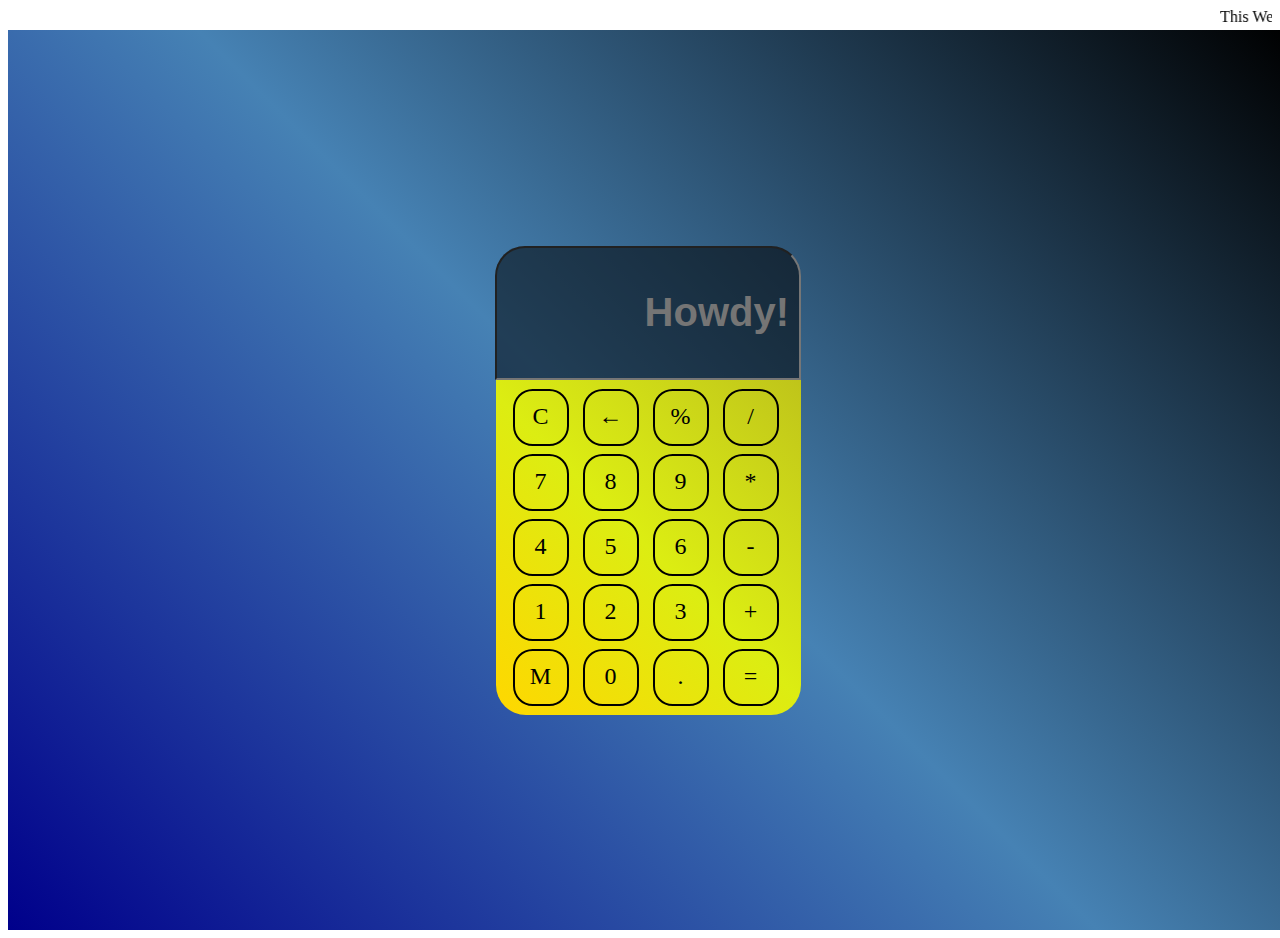
<file: Calculator/index.html>
<!DOCTYPE html>
<html lang="en">
<head>
    <meta charset="UTF-8">
    <meta name="viewport" content="width=device-width, initial-scale=1.0">
    <link href="index.css" rel="stylesheet">
    <link href="./download.png" rel="icon">
    <title>Calci - Your Personal Calculator</title>

</head>
<body>
    <marquee>This Website is under development now.</marquee>
    <div class="calculator">
        <input type="text" placeholder="Howdy!">
        <div class="calculator_buttons">
            <div class="rows" id="row1">
                <div class="C">C</div>
                <div class="back">&leftarrow;</div>
                <div class="modulo">%</div>
                <div class="divide">/</div>
                
            </div>
            <div class="rows" id="row2">
                <div class="7">7</div>
                <div class="8">8</div>
                <div class="9">9</div>
                <div class="multiplication">*</div>
                
            </div>
            <div class="rows" id="row3">
                <div class="4">4</div>
                <div class="5">5</div>
                <div class="6">6</div>
                <div class="subtract">-</div>
                
            </div>
            <div class="rows" id="row4">
                <div class="1">1</div>
                <div class="2">2</div>
                <div class="3">3</div>
                <div class="add">+</div>
                
            </div>
            <div class="rows" id="row5">
                <div class="more">M</div>
                <div class="0">0</div>
                <div class="dot">.</div>
                <div class="equalto">=</div>
                
            </div>
        </div>
    </div>



    <script src="index.js"> </script>
</body>
</html>
</file>
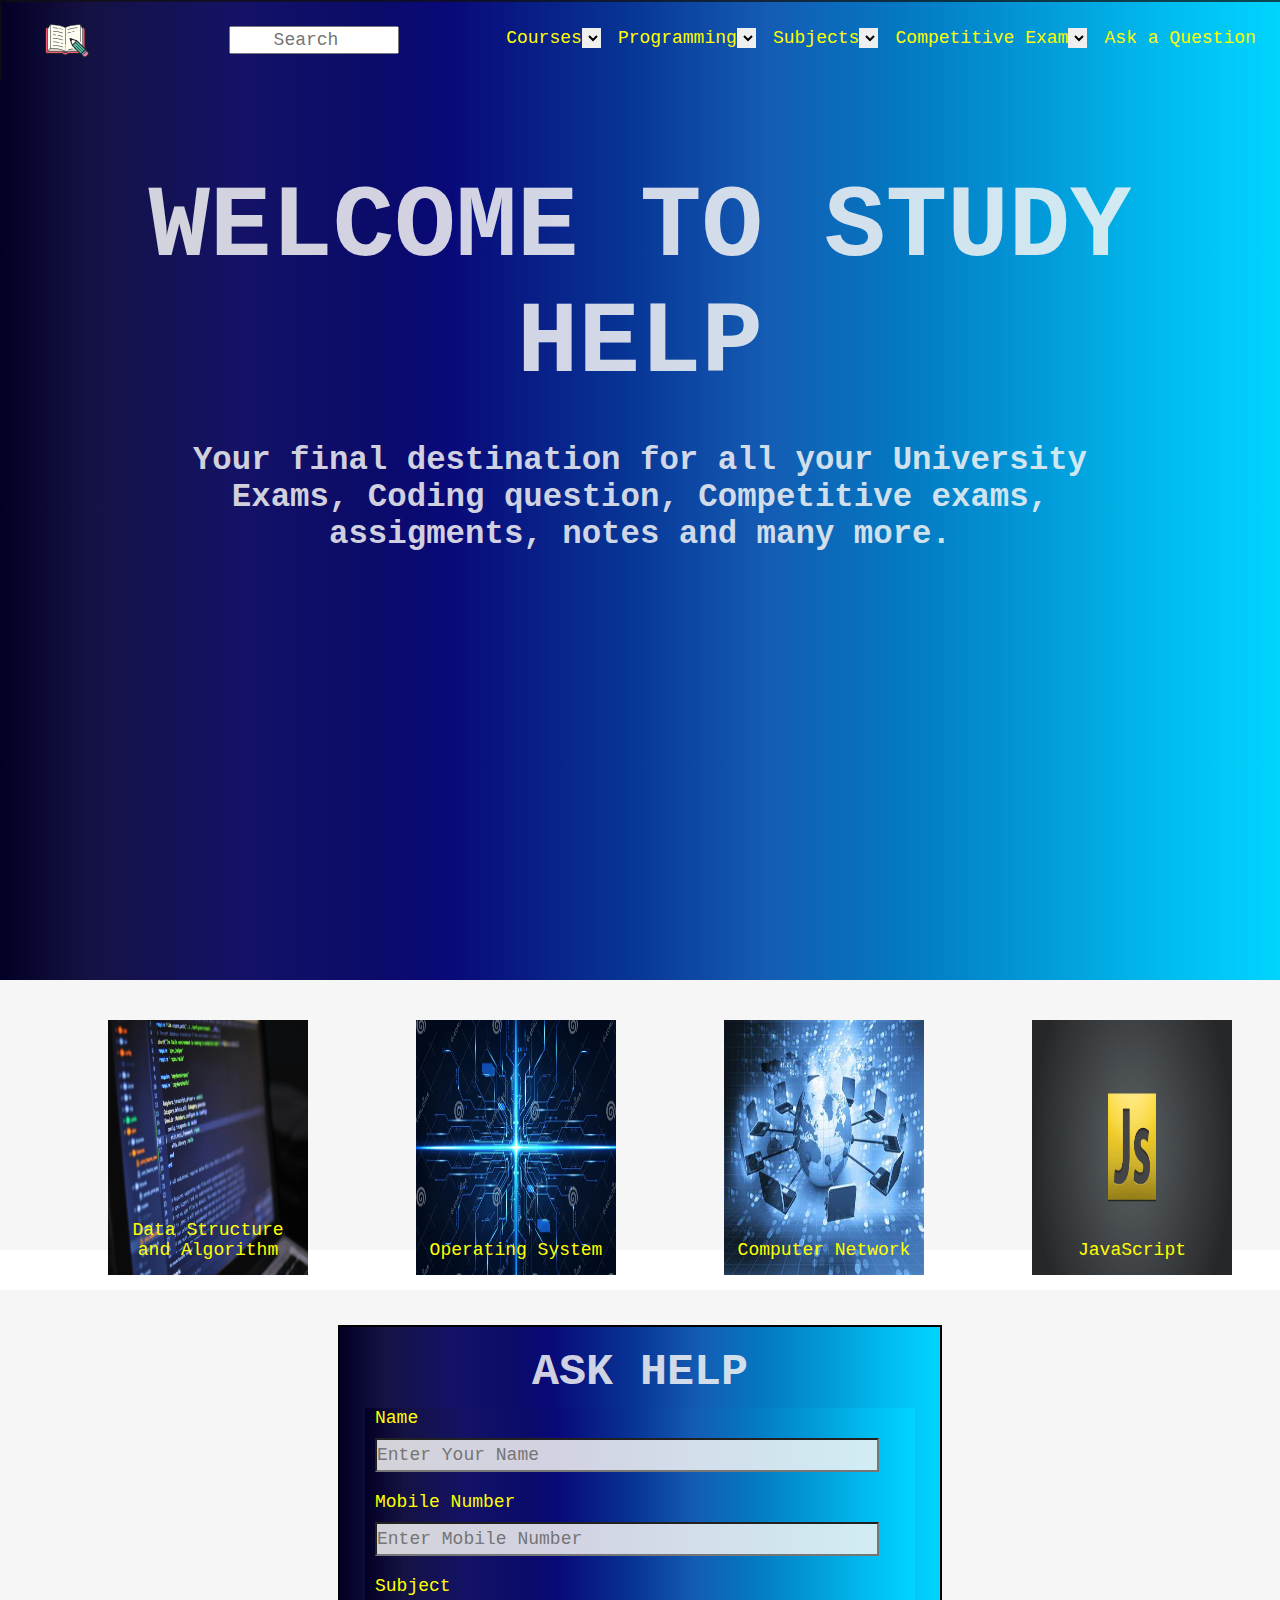
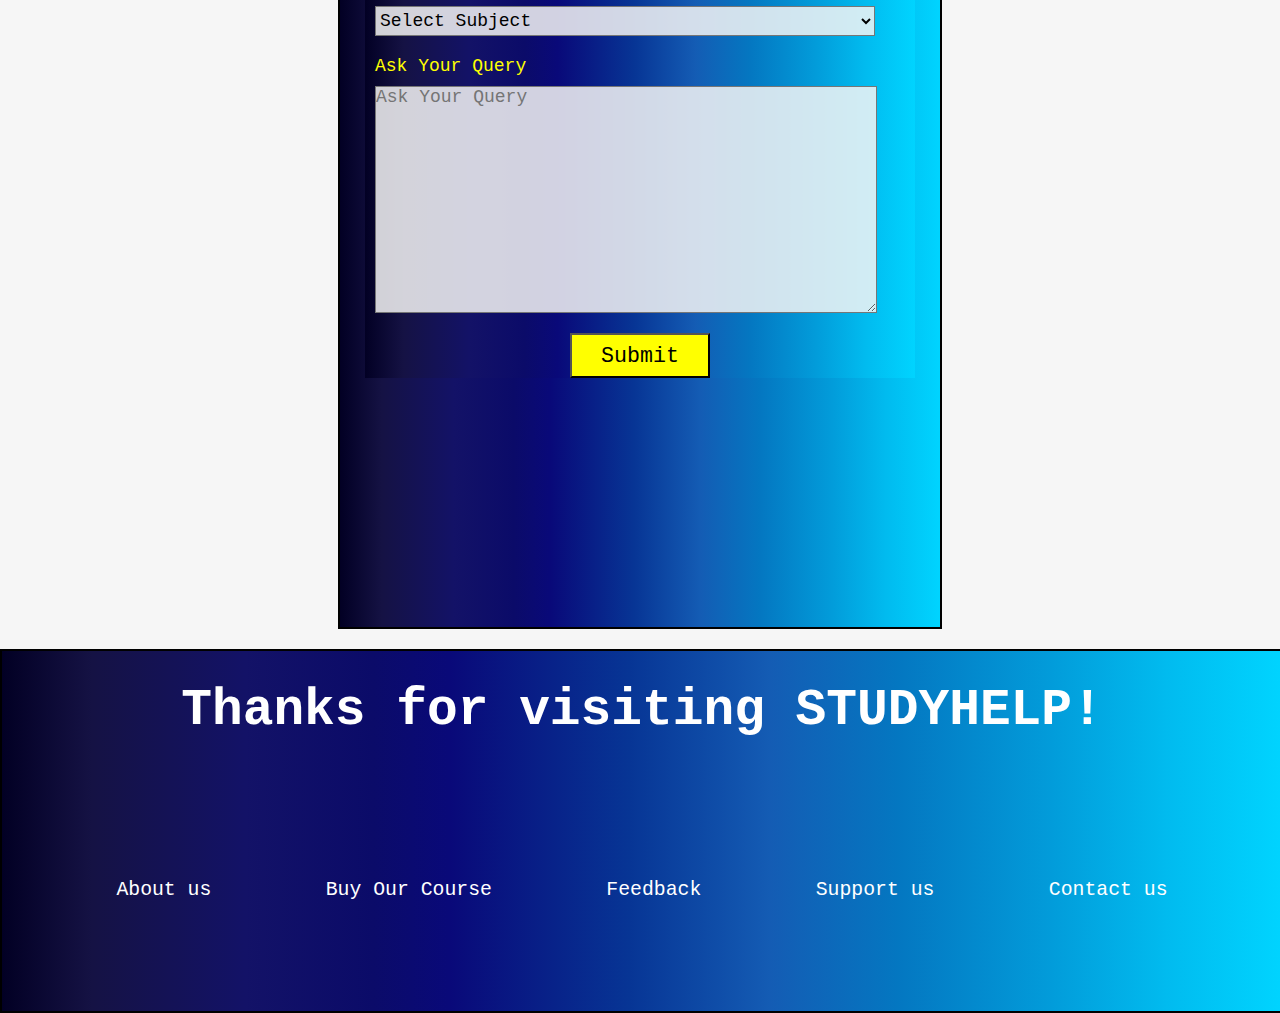
<file: landing_page/index.html>
<!DOCTYPE html>
<html lang="en">

<head>
    <meta charset="UTF-8">
    <meta name="viewport" content="width=device-width, initial-scale=1.0">
    <title>Study help</title>
    <link  rel="stylesheet" href="index.css">
    <link rel="Icon" href="icons8-book-and-pencil-50.png">
</head>

<body>
    <header>
        <div class="navbar">
            <div class="navbar_left">
                <img src="icons8-book-and-pencil-50.png" alt="open book Icon">
                <input type="search" placeholder="Search" class="navbar_search">
            </div>
            <div class="navbar_right">
                <div class="navbar_menu_div">
                <label for="course" id="course_label">Courses</label>
                <select class="navbar_menu" id="Course" name="course">
                    <!-- <option align="center" value="courses">Courses</option> -->
                    <option value="Fullstack: A to Z">Fullstack: A to Z</option>
                    <option value="DSA - Zero to Hero">DSA - Zero to Hero</option>
                    <option value="English - indian to britain">English - indian to britain</option>
                    <option value="Cloud Computing">Cloud Computing</option>
                    <option value="Data Anylyst with Python">Data Anylyst with Python</option>
                </select></div>
                <div class="navbar_menu_div">
                <label for="Programming" id="Programming_label">Programming</label>
                <select class="navbar_menu" id="Programming" name="Programming">
                    <!-- <option align="center" Problem Solving value="Programming">Programming</option> -->
                    <option value="DSA">DSA</option>
                    <option value="Problem Solving">Problem Solving</option>
                    <option value="Competitive Programming">Competitive Programming</option>
                    <option value="Frontend Development">Frontend Development</option>
                    <option value="Backend Development">Backend Development</option>
                </select></div>
                <div class="navbar_menu_div">
                <label for="subjects" id="subjects_label">Subjects</label>
                <select  class="navbar_menu" id="Subjects" name="Subjects">
                    <!-- <option align="center" value="Subjects">Subjects</option> -->
                    <option value="Operating System">Operating System</option>
                    <option value="Computer Networks">Computer Networks</option>
                    <option value="Computer Architecture">Computer Architecture</option>
                    <option value="Data Structures">Data Structures</option>
                    <option value="Data Analysis and algorithm">Data Analysis and algorithm</option>
                </select></div>
                <div class="navbar_menu_div">
                <label for="competitive_exam" id="competitive_exam_label">Competitive Exam</label>
                <select class="navbar_menu" id="Competitive_exams" name="Competitive Exams">
                    <!-- <option align="center" value="Competitive Exams">Competitive Exams</option> -->
                    <option value="JEE">JEE</option>
                    <option value="NDA">NDA</option>
                    <option value="NEET">NEET</option>
                    <option value="SSC">SSC</option>
                    <option value="GATE">GATE</option>
                </select></div>
                <div class="navbar_menu_div"> 
                <a class="navbar_menu" id="question" href="#question_form" target="">Ask a Question</a>
            </div>
            </div>
        </div>
    </header>
    <div class="front_page">

        <div class="front_page_desc">
            <h2>WELCOME TO STUDY HELP</h2>
            <p> Your final destination for all your University Exams, Coding question, Competitive exams, assigments,
                notes and many more.</p>
        </div>
    </div>
    <div class="subjects_page">
        <div class="subjects" id="subject_cards">
            <div class="subject_div">
            <div  class="subject_front"  id="sub1_front">Data Structure and Algorithm</div>
            <div id="sub1_back" class="subject_back">
                <a href="" target="" id="">Handwritten Notes</a>
                <a href="" target="" id="">Digital Notes</a>
                <a href="" target="" id="">Important Questions</a>
                <a href="" target="" id="Lectures">Lectures</a>
                <a href="" target="" id="">Youtube</a>
                <a href="" target="" id="">Course by StudyHelp</a>
            </div></div>
            <div class="subject_div">
            <div  class="subject_front"  id="sub2_front">Operating System</div>
            <div id="sub2_back" class="subject_back">
                <a href="" target="" id="">Handwritten Notes</a>
                <a href="#" target="" id="">Digital Notes</a>
                <a href="" target="" id="">Important Questions</a>
                <a href="" target="" id="Lectures">Lectures</a>
                <a href="" target="" id="">Youtube</a>
                <a href="" target="" id="">Course by StudyHelp</a>
            </div></div>
            <div class="subject_div">
            <div  class="subject_front" id="sub3_front">Computer Network</div>
            <div id="sub3_back" class="subject_back">
                <a href="" target="" id="">Handwritten Notes</a>
                <a href="" target="" id="">Digital Notes</a>
                <a href="" target="" id="">Important Questions</a>
                <a href="" target="" id="Lectures">Lectures</a>
                <a href="" target="" id="">Youtube</a>
                <a href="" target="" id="">Course by StudyHelp</a>
            </div></div>
            <div class="subject_div">
            <div class="subject_front"  id="sub4_front">JavaScript</div>
            <div id="sub4_back" class="subject_back">
                <a href="" target="" id="">Handwritten Notes</a>
                <a href="" target="" id="">Digital Notes</a>
                <a href="" target="" id="">Important Questions</a>
                <a href="" target="" id="Lectures">Lectures</a>
                <a href="" target="" id="">Youtube</a>
                <a href="" target="" id="">Course by StudyHelp</a>
            </div></div>
        </div>
    </div>
    <div class="askhelp_page" id="question_form">
    <div class="askhelp">
        <h2>ASK HELP</h2>
        <form class="askhelp_form">
            <label for="name" id="askhelp_name">Name</label>
            <input type="text" placeholder="Enter Your Name" name="name" class="askhelp_form_inputs" id="name">
            <label for="name" id="askhelp_number">Mobile Number</label>
            <input type="number" placeholder="Enter Mobile Number" name="number" class="askhelp_form_inputs"
                id="number">
            <label for="askhelp_Subjects" id="subject">Subject </label>
            <select class="askhelp_form_inputs" id="askhelp_Subjects" name="askhelp_Subjects">
                <option value="Subjects">Select Subject</option>
                <option value="Operating System">Operating System</option>
                <option value="Computer Networks">Computer Networks</option>
                <option value="Computer Architecture">Computer Architecture</option>
                <option value="Data Structures">Data Structures</option>
                <option value="Data Analysis and algorithm">Data Analysis and algorithm</option>
            </select>
            <label for="query" id="askhelp_query">Ask Your Query</label>
            <textarea placeholder="Ask Your Query" name="query" id="query" class="askhelp_form_inputs"></textarea>
            <button class="submit_buttons" type="submit" id="askhelp_submit">Submit</button>
        </form>
    </div>
</div>
    <div class="last_page">
        <h2>Thanks for visiting STUDYHELP!</h2>
        <div class="last_page_main">
            
            <a>About us</a>
            <a>Buy Our Course</a>
            <a>Feedback</a>
            <a>Support us</a>
            <a id="linkedin_link" href="www.linkedin.com/in/saurabh-kumar004">Contact us</a>
        </div>
        <div class="contact_us">

        </div>
    </div>
</body>

</html>
</file>
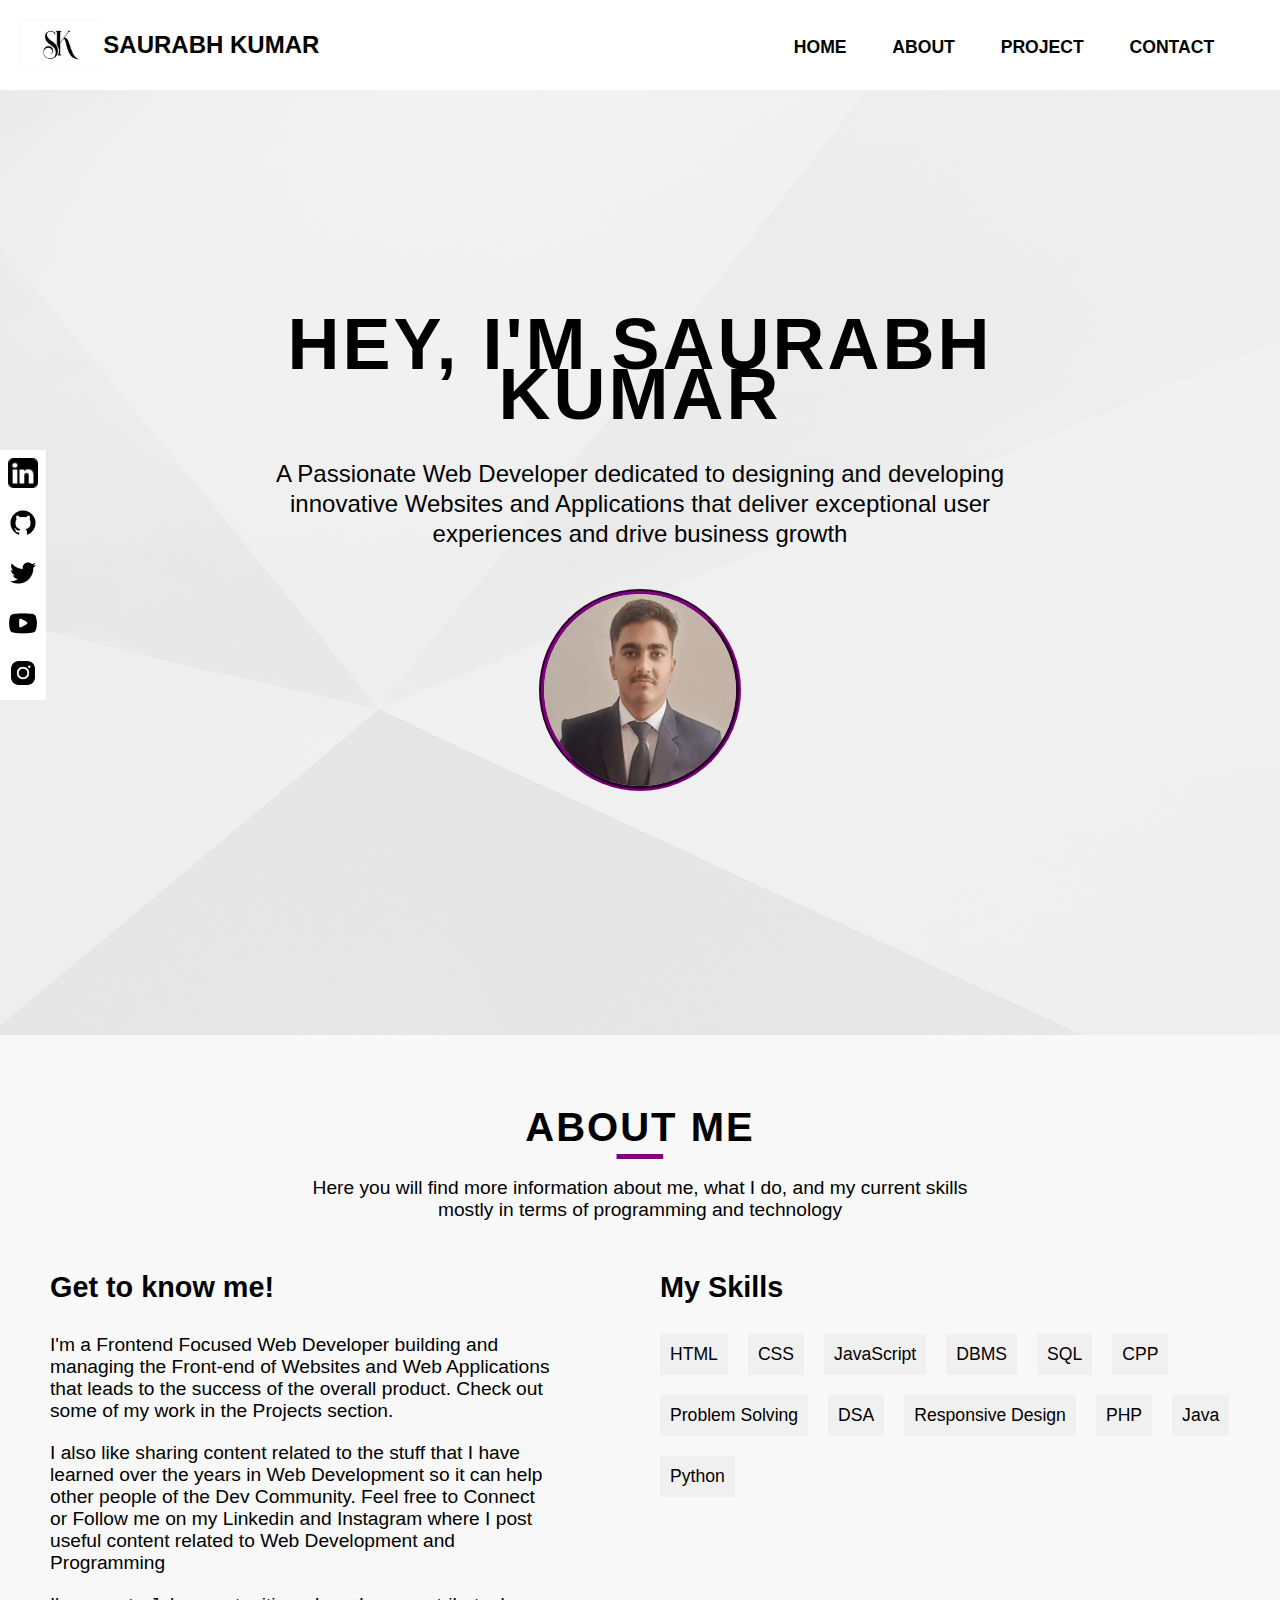
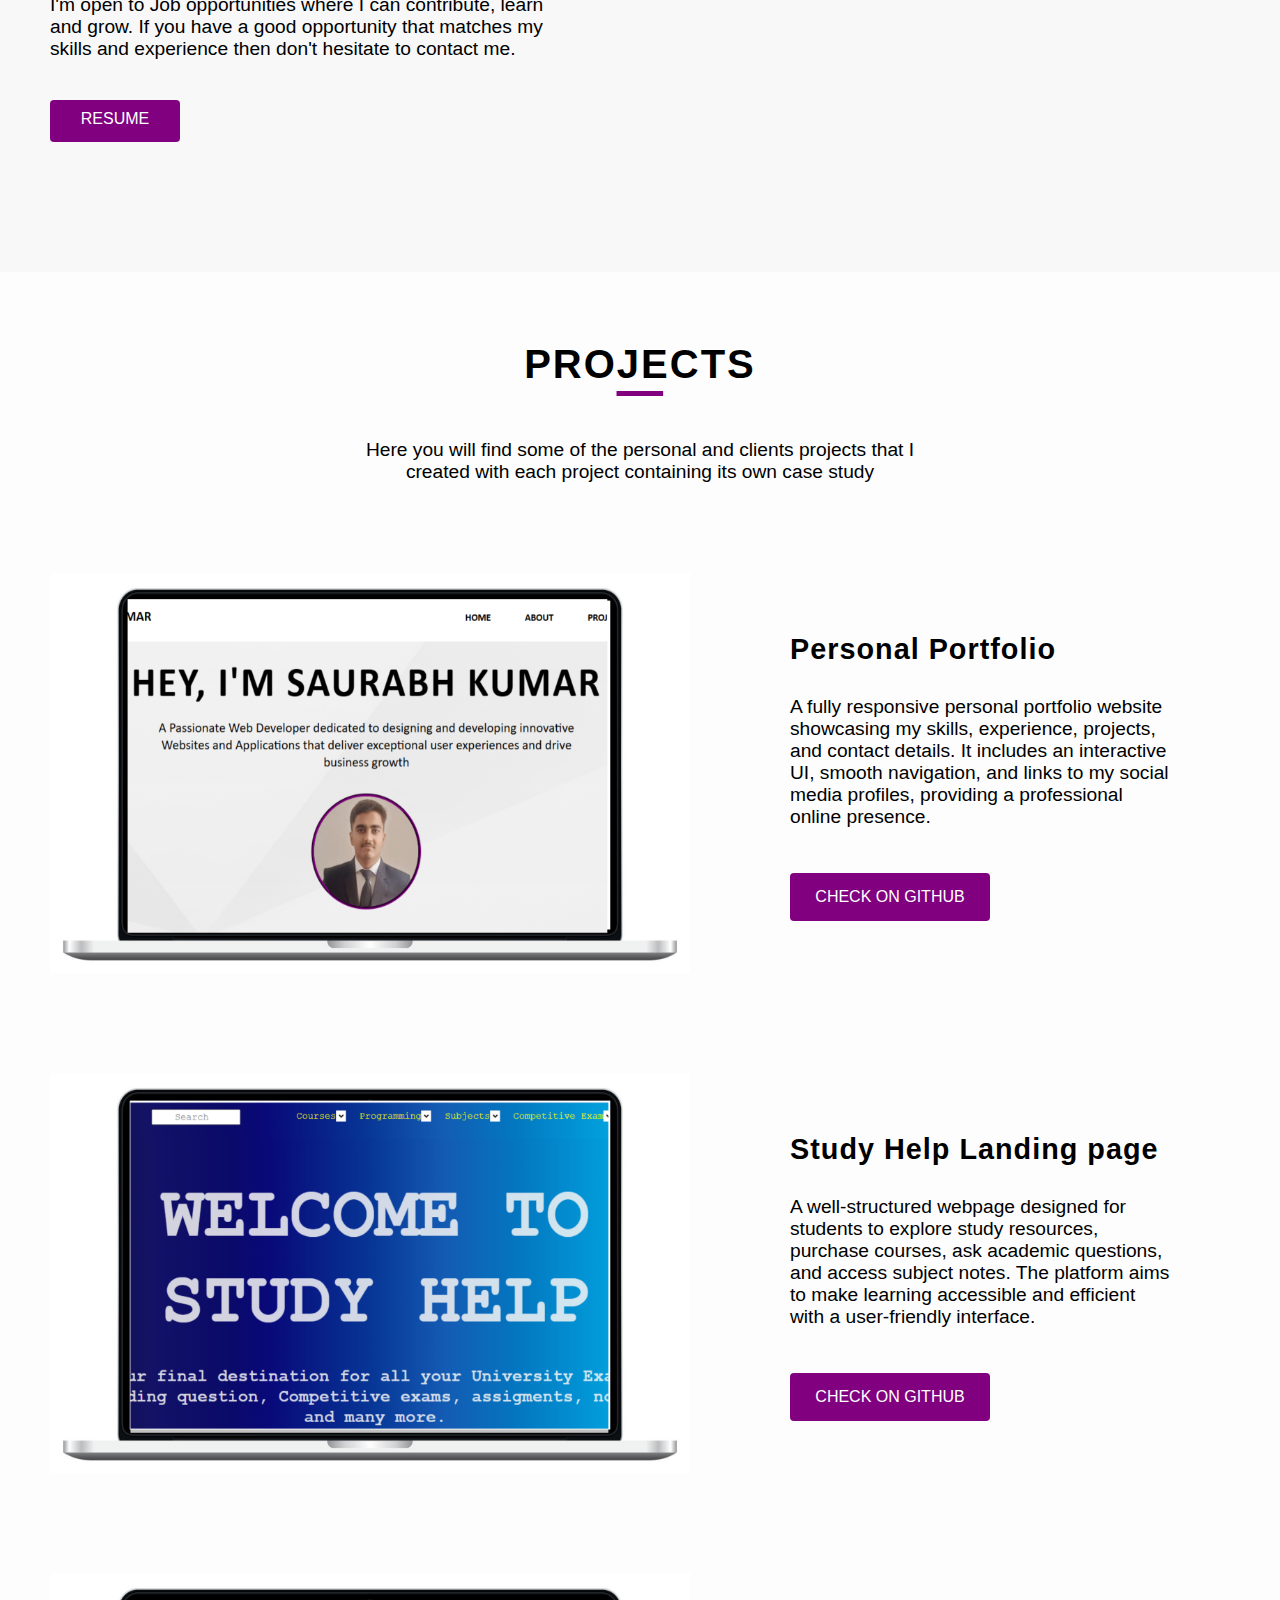
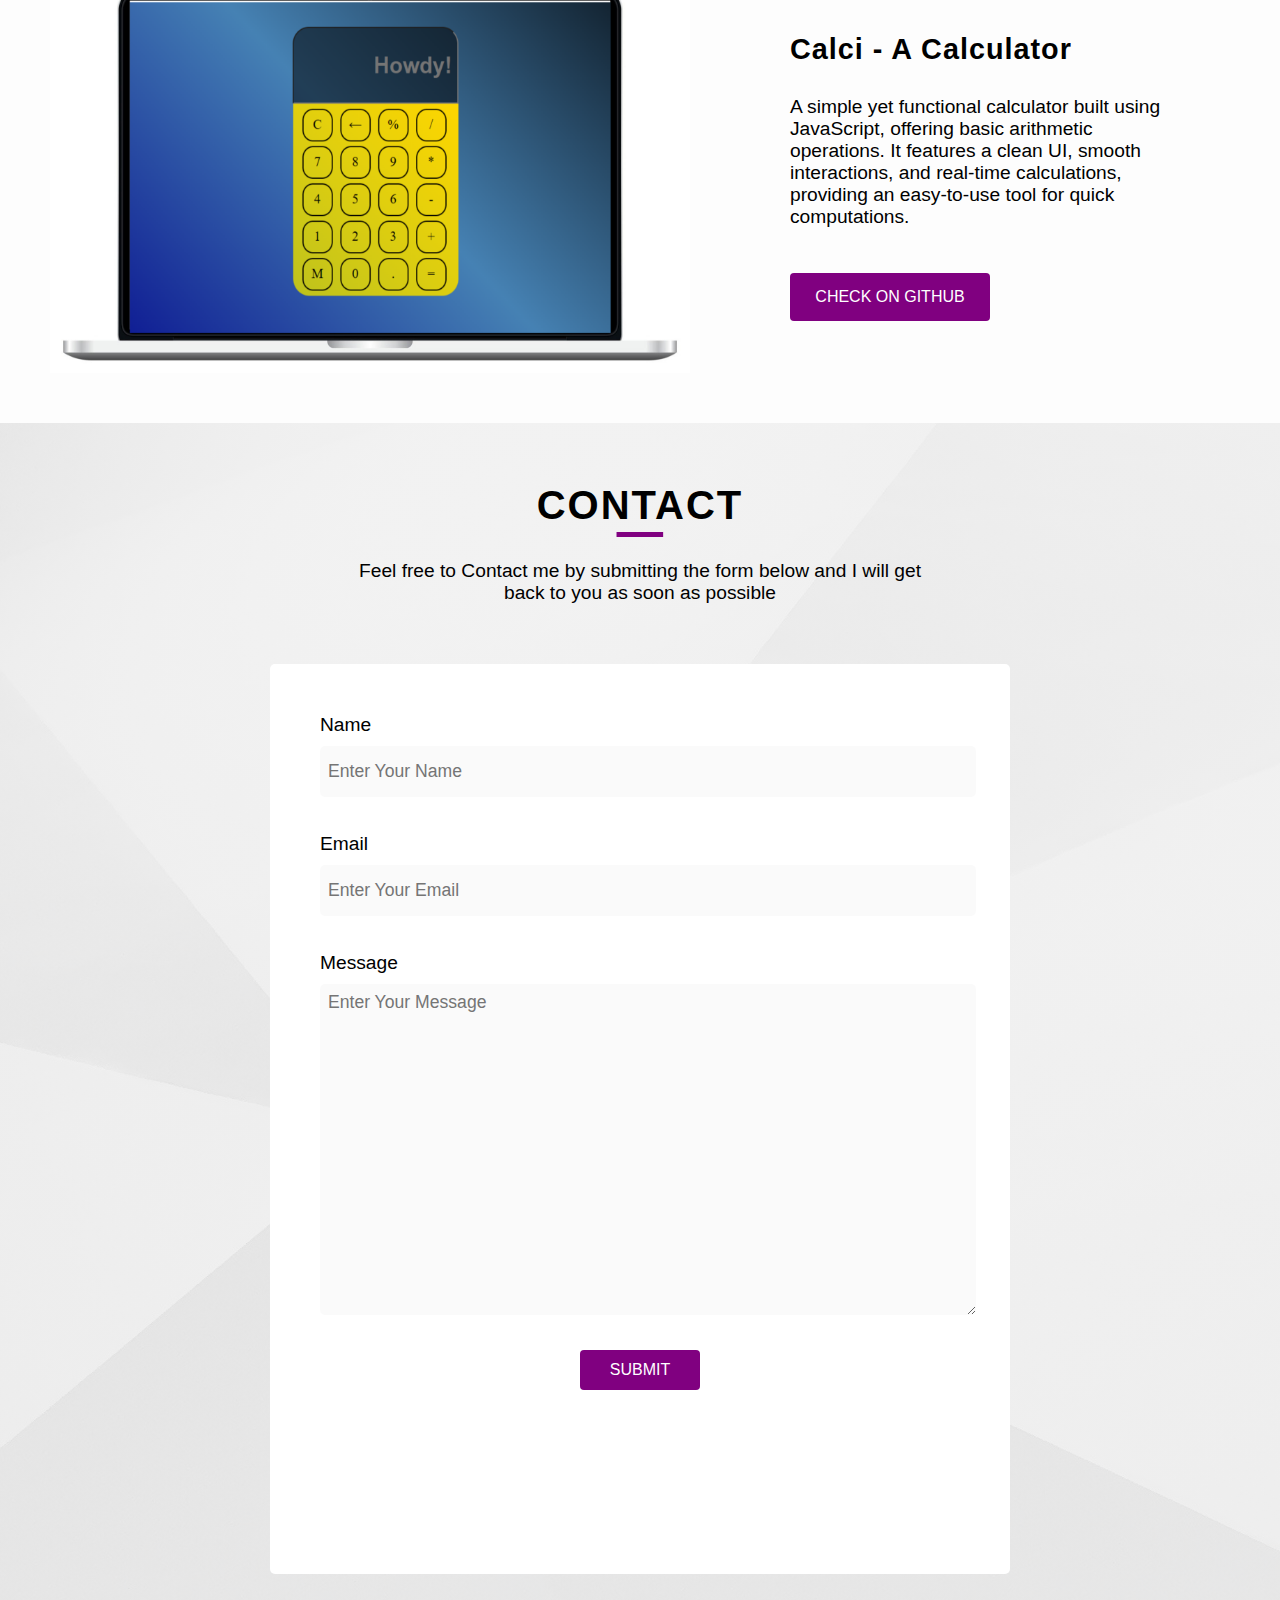
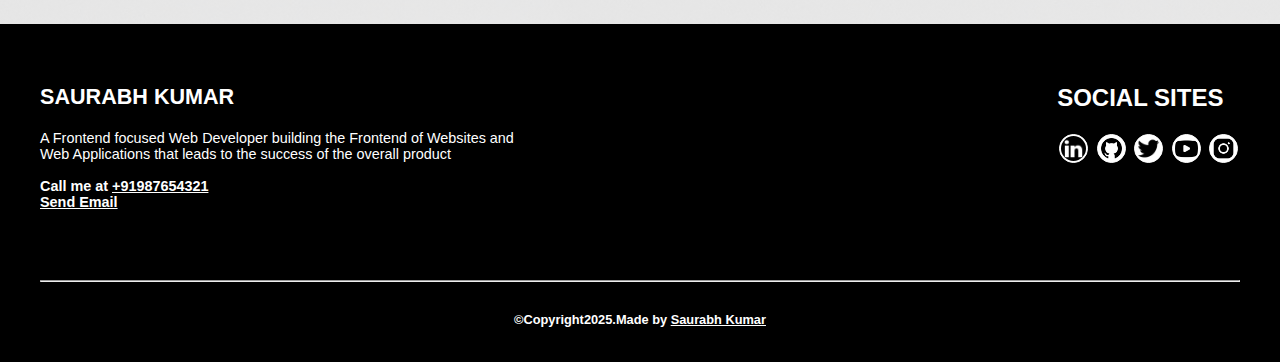
<file: Portfolio/index.html>
<!DOCTYPE html>
<html lang="en">

<head>
    <meta charset="UTF-8">
    <meta name="viewport" content="width=device-width, initial-scale=1.0">
    <title>Saurabh Kumar - Full stack developer </title>
    <link rel="icon" href="photo_6113716935054180346_x.jpg">
    <link rel="stylesheet" href="personal_portfolio.css">
    <link rel="stylesheet" href="https://cdnjs.cloudflare.com/ajax/libs/font-awesome/6.7.2/css/all.min.css"
        integrity="sha512-Evv84Mr4kqVGRNSgIGL/F/aIDqQb7xQ2vcrdIwxfjThSH8CSR7PBEakCr51Ck+w+/U6swU2Im1vVX0SVk9ABhg=="
        crossorigin="anonymous" referrerpolicy="no-referrer" />


</head>

<body>
    <header>
        <div class="nav">
            <div class="leftnav">
                <img class="sk_logo" src="SK_logo1.jpg" alt="SK_Logo">
                <h1 id="name">SAURABH KUMAR</h1>
                <!-- <img class="saurabh_kumar_logo" src="coollogo_com-2056500.png" alt="Saurabh name logo"> -->
            </div>

            <div class="rightnav">
                <ul class="navlist">
                    <li class="Home"><a href="#frontpage">HOME</a></li>
                    <li class="About"><a href="#ABOUT">ABOUT</a></li>
                    <li class="Project"><a href="#PROJECT" >PROJECT</a></li>
                    <li class="Contact"><a href="#Contactform">CONTACT</a></li>
                </ul>
            </div>
        </div>
    </header>
    <section class="frontpage" id="frontpage">
        <div class="brief-intro">
            <h1 align="center">HEY, I'M SAURABH KUMAR</h1>
            <p>A Passionate Web Developer dedicated to designing and developing innovative Websites and Applications
                that deliver exceptional user experiences and drive business growth</p>
            <img src="photo_6113716935054180346_x.jpg" alt="My Photo">
        </div>
        <div class="frontpage_social-media">
            <ul class="social_media_list">
                <li><a href="https://www.linkedin.com/in/saurabh-kumar004/" target="a" class="frontpage_icons" id="linkedin"><img
                    src="icons8-linkedin-26.png" class="linkedin_icon"></a></li>
                <li><a href="https://github.com/SaurabhKumar-04" target="a" class="frontpage_icons" id="github"><img src="icons8-github-48.png"
                            class="github_icon"></a></li>

                <li><a href="" target="" class="frontpage_icons" id="twitter"><img src="icons8-twitter-bird-30.png"
                            class="twitter_icon"></a></li>
                <li><a href="" target="" class="frontpage_icons" id="youtube"><img src="icons8-youtube-48.png"
                            class="youtube_icon"></a></li>
                <li><a href="" target="" class="frontpage_icons" id="instagram"><img src="icons8-instagram-48.png"
                            class="instagram"></a></li>
            </ul>
        </div>
    </section>


    <section class="second_page" id="ABOUT">
        <div class="page-intro">
            <h1>ABOUT ME</h1>
            <div class="line">_</div>
            <div class="intro_line">Here you will find more information about me, what I do, and my current skills
                mostly in terms of programming and technology</div>
        </div>
        <div class="about_me">
            <div class="know_me">
                <h2>Get to know me!</h2>
                <p>I'm a Frontend Focused Web Developer building and managing the Front-end of Websites and Web
                    Applications that leads to the success of the overall product. Check out some of my work in the
                    Projects section.</p>
                <p>I also like sharing content related to the stuff that I have learned over the years in Web
                    Development so it can help other people of the Dev Community. Feel free to Connect or Follow me on
                    my Linkedin and Instagram where I post useful content related to Web Development and Programming</p>
                <p>I'm open to Job opportunities where I can contribute, learn and grow. If you have a good opportunity
                    that matches my skills and experience then don't hesitate to contact me.</p>
                <a href="Offer-Letter Saurabh Kumar.pdf" target="_blank" class="button" id="resume_button">RESUME</a>
            </div>
            <div class="my_skills">
                <h2>My Skills</h2>
                <ul class="skill_list">
                    <li>HTML</li>
                    <li>CSS</li>
                    <li>JavaScript</li>
                    <li>DBMS</li>
                    <li>SQL</li>
                    <li>CPP</li>
                    <li>Problem Solving</li>
                    <li>DSA</li>
                    <li>Responsive Design</li>
                    <li>PHP</li>
                    <li>Java</li>
                    <li>Python</li>

                </ul>
            </div>
        </div>
    </section>


    <!-- Project section -->
    <section class="third_page" id="PROJECT">
        <div class="project_section">
            <div class="project_page_intro">
                <h1>PROJECTS</h1>
                <p class="line">_</p>
                <p class="page-intro">Here you will find some of the personal and clients projects that I created with
                    each project containing its own case study</p>
            </div>



            <!-- ALL Project will  be added here one by one with same class and ids-->

            <div class="project" id="project1">
                <img src="3.png" alt="Project 1 Image">
                <div class="project_details">
                    <h2>Personal Portfolio</h2>
                    <p>A fully responsive personal portfolio website showcasing my skills, experience, projects, and
                        contact details. It includes an interactive UI, smooth navigation, and links to my social media
                        profiles, providing a professional online presence.</p>

                    <a href="https://github.com/SaurabhKumar-04/CodSoft/tree/main/Portfolio" target="a" class="button" id="project_check_on_git">CHECK ON GITHUB</a>
                </div>
            </div>

            <!-- project 2 -->
            <div class="project" id="project2">
                <img src="1.png" alt="Project 2 Image">
                <div class="project_details">
                    <h2>Study Help Landing page</h2>
                    <p>A well-structured webpage designed for students to explore study resources, purchase courses, ask
                        academic questions, and access subject notes. The platform aims to make learning accessible and
                        efficient with a user-friendly interface.</p>

                    <a href="https://github.com/SaurabhKumar-04/CodSoft/tree/main/landing_page" target="a" class="button" id="project_check_on_git">CHECK ON GITHUB</a>
                </div>
            </div>

            <!-- project 3 -->
            <div class="project" id="project3">
                <img src="2.png" alt="Project 3 Image">
                <div class="project_details">
                    <h2>Calci - A Calculator</h2>
                    <p>A simple yet functional calculator built using JavaScript, offering basic arithmetic operations.
                        It features a clean UI, smooth interactions, and real-time calculations, providing an
                        easy-to-use tool for quick computations.</p>
                    <a href="https://github.com/SaurabhKumar-04/CodSoft/tree/main/Calculator" target="a" class="button" id="project_check_on_git">CHECK ON GITHUB</a>
                </div>
            </div>
        </div>
    </section>


    <section class="fourth_page" >
        <div class="contact_section">
            <div class="contact_page_intro">
                <h1>CONTACT</h1>
                <p class="line">_</p>
                <p class="page-intro">Feel free to Contact me by submitting the form below and I will get back to you as
                    soon as possible</p>
            </div>
            <div class="contact_form" id="Contactform">
                <form action="#">
                    <div class="name_input">
                        <label class="input_label" id="form_name">Name</label>
                        <input required type="text" id="form_name" class="input_field" name="Name"
                            placeholder="Enter Your Name">
                    </div>
                    <div class="Email_input">
                        <label class="input_label" id="form_email">Email</label>
                        <input required type="email" id="form_email" class="input_field" name="Email"
                            placeholder="Enter Your Email">
                    </div>
                    <div class="message_input">
                        <label class="input_label" id="form_message">Message</label>

                        <textarea id="form_message" class="input_field" name="Message"
                            placeholder="Enter Your Message"></textarea>
                    </div>
                    <button class=button id=contact_form_submit type="submit">SUBMIT</button>
                </form>
            </div>

        </div>
    </section>

    <footer>
        <div class="footer">
            <div class="footer_main_box">
                <div class="footer_intro" id="My intro">
                    <h2 id="my_name"><b>SAURABH KUMAR</b></h2>
                    <p id="my_brief_description">A Frontend focused Web Developer building the Frontend of Websites and
                        Web Applications that leads to the success of the overall product</p>
                    <br>
                    <b>Call me at <u>+91987654321</u></i><br>
                        <a href="mailto:saurabhkaswa04@gmail.com"><u>Send Email</u></a>

                </div>
                <div class="footer_social id=social_sites">
                    <h2><b>SOCIAL SITES</b></h2>
                    <a href="https://www.linkedin.com/in/saurabh-kumar004/" target="a" id="linkedin_link"
                        class="social_sites_links">
                        <img id="linkedin_icon" class="social_sites_icons" src="icons8-linkedin-26.png" alt="linkedin">
                    </a>
                    <a href="https://github.com/SaurabhKumar-04" target="a" id="github_link" class="social_sites_links">
                        <img id="github_icon" class="social_sites_icons" src="icons8-github-48.png" alt="github">
                    </a>
                    <a href="#" target="" id="twitter_link" class="social_sites_links">
                        <img id="twitter_icon" class="social_sites_icons" src="icons8-twitter-bird-30.png"
                            alt="twitter">
                    </a>
                    <a href="#" target="" id="youtube_link" class="social_sites_links">
                        <img id="youtube_icon" class="social_sites_icons" src="icons8-youtube-48.png" alt="youtube">
                    </a>
                    <a href="#" target="" id="instagram_link" class="social_sites_links">
                        <img id="instagram_icon" class="social_sites_icons" src="icons8-instagram-48.png"
                            alt="instagram">
                    </a>
                </div>
            </div>
            <hr>
            <p class="copyright_line">&copy;Copyright2025.Made by <a href="#frontpage"><b><u>Saurabh Kumar</u></b></a>
            </p>
        </div>
    </footer>
</body>

</html>
</file>
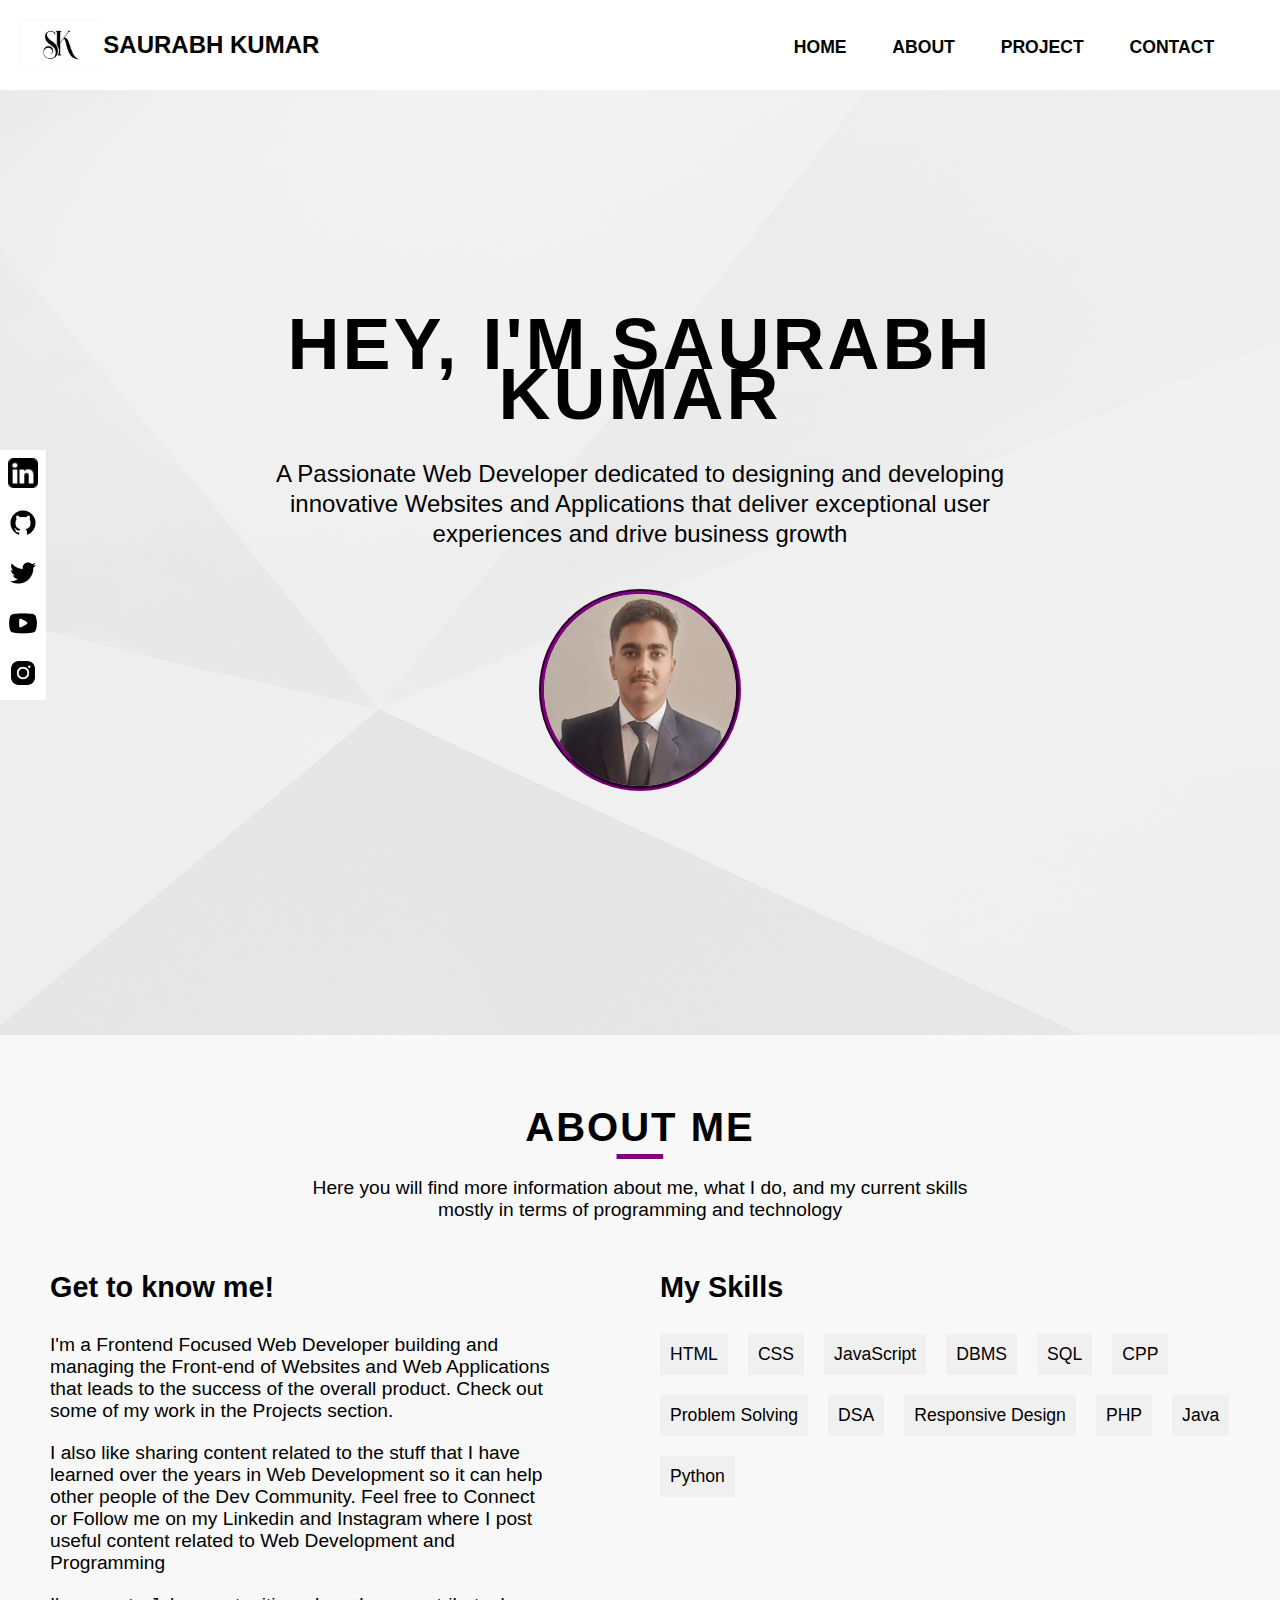
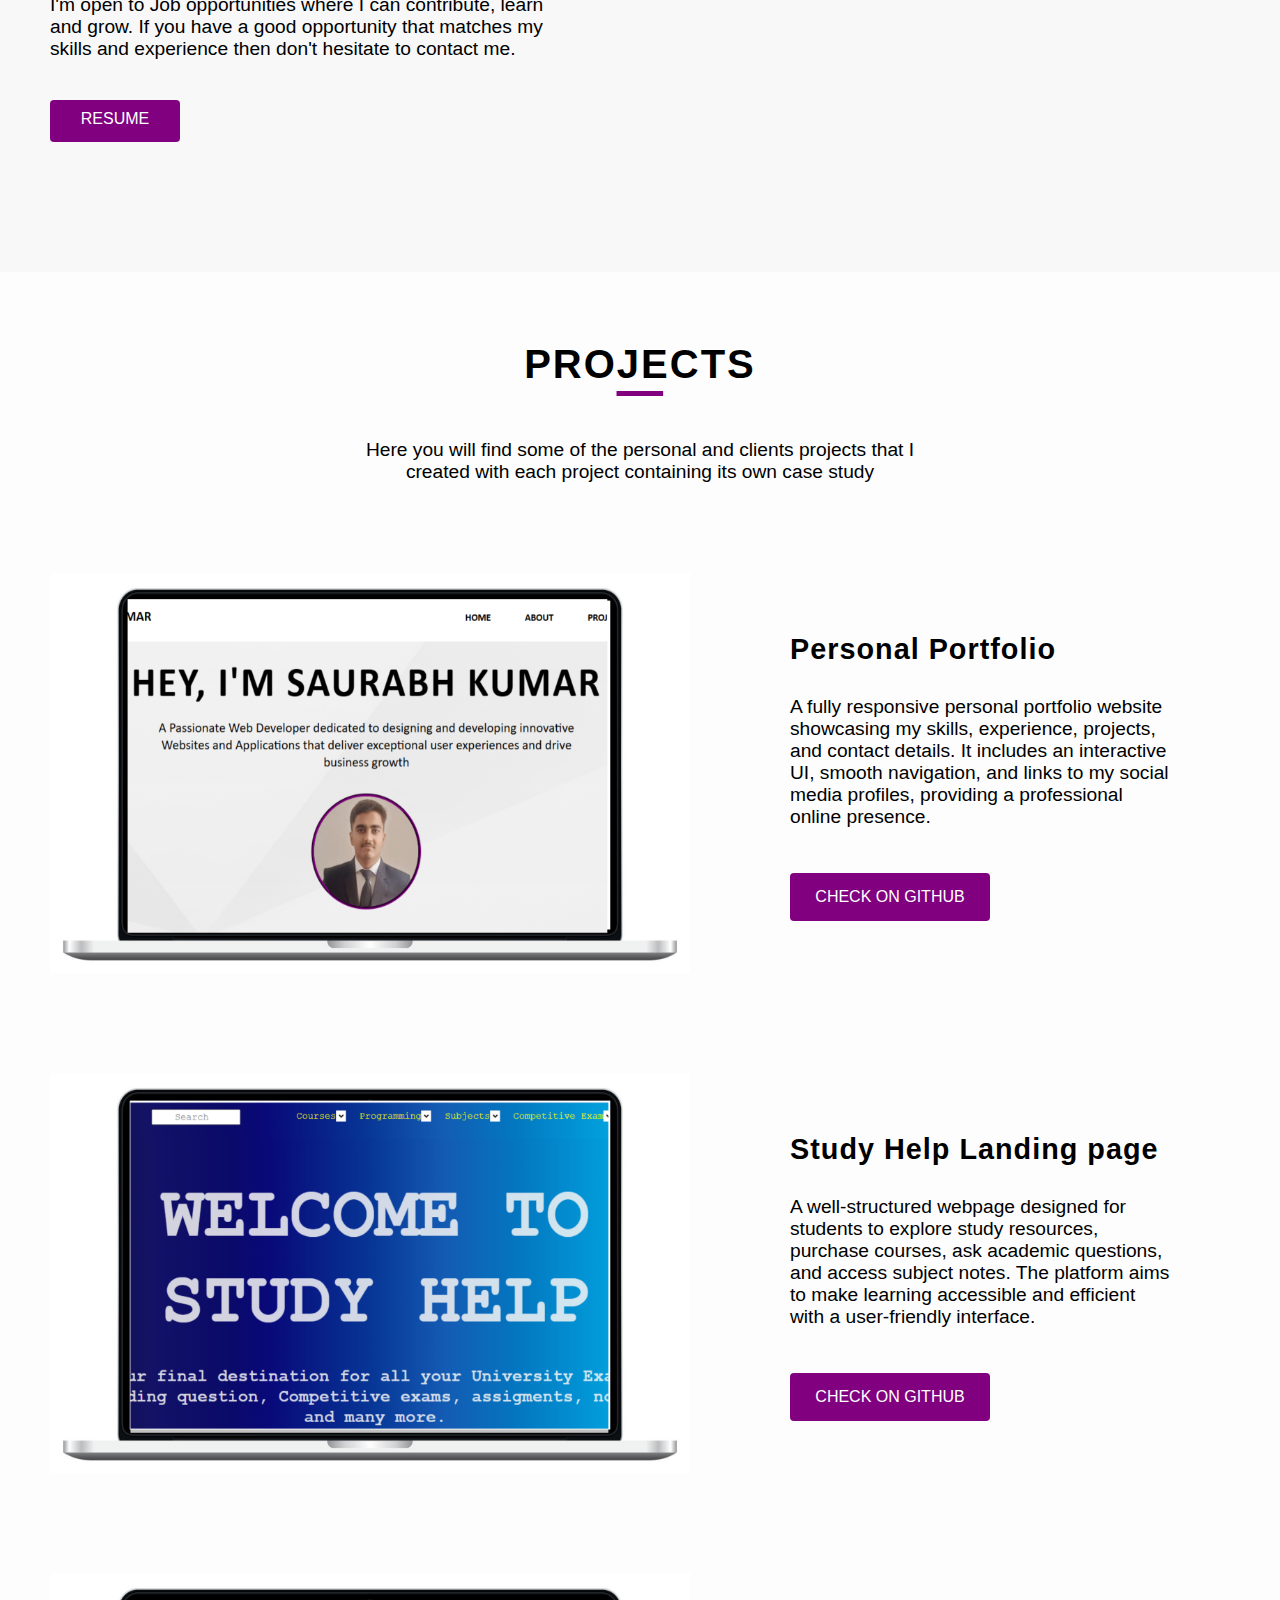
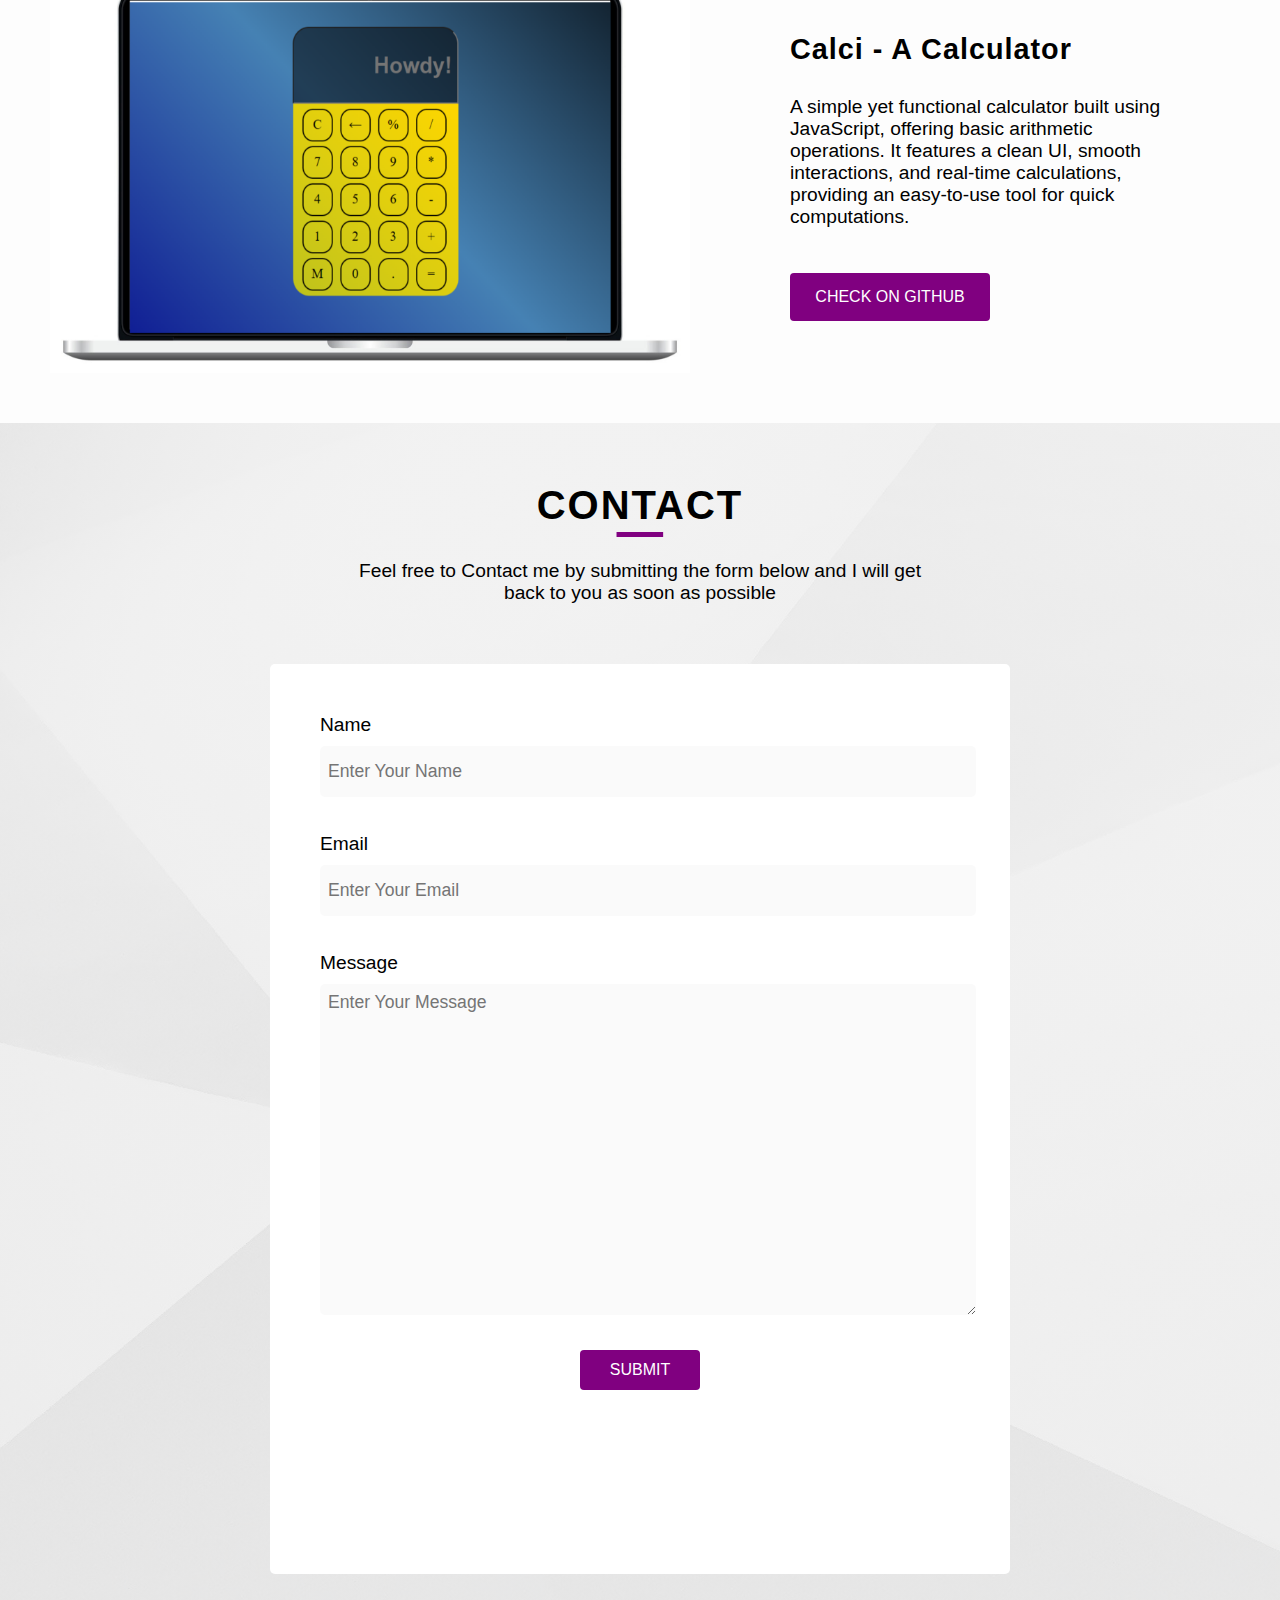
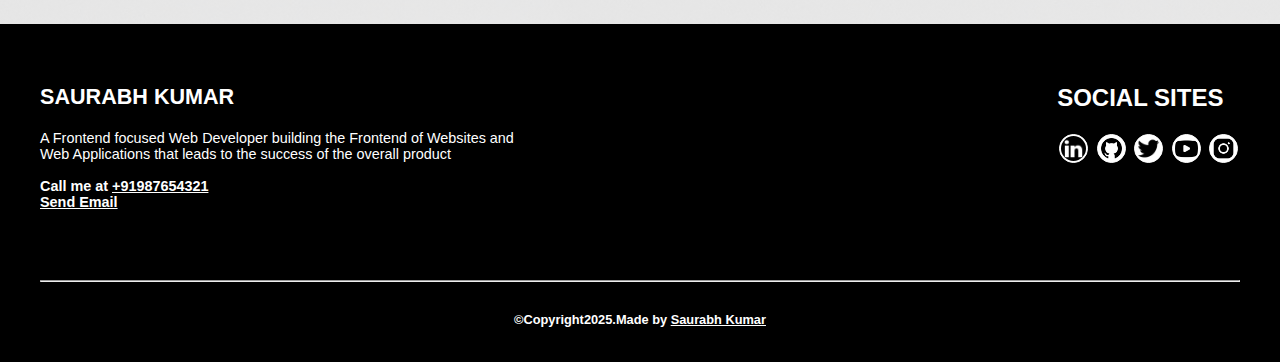
<file: Portfolio/Personal_portfolio.html>
<!DOCTYPE html>
<html lang="en">

<head>
    <meta charset="UTF-8">
    <meta name="viewport" content="width=device-width, initial-scale=1.0">
    <title>Saurabh Kumar - Full stack developer </title>
    <link rel="icon" href="photo_6113716935054180346_x.jpg">
    <link rel="stylesheet" href="personal_portfolio.css">
    <link rel="stylesheet" href="https://cdnjs.cloudflare.com/ajax/libs/font-awesome/6.7.2/css/all.min.css"
        integrity="sha512-Evv84Mr4kqVGRNSgIGL/F/aIDqQb7xQ2vcrdIwxfjThSH8CSR7PBEakCr51Ck+w+/U6swU2Im1vVX0SVk9ABhg=="
        crossorigin="anonymous" referrerpolicy="no-referrer" />


</head>

<body>
    <header>
        <div class="nav">
            <div class="leftnav">
                <img class="sk_logo" src="SK_logo1.jpg" alt="SK_Logo">
                <h1 id="name">SAURABH KUMAR</h1>
                <!-- <img class="saurabh_kumar_logo" src="coollogo_com-2056500.png" alt="Saurabh name logo"> -->
            </div>

            <div class="rightnav">
                <ul class="navlist">
                    <li class="Home"><a href="#frontpage">HOME</a></li>
                    <li class="About"><a href="#ABOUT">ABOUT</a></li>
                    <li class="Project"><a href="#PROJECT" >PROJECT</a></li>
                    <li class="Contact"><a href="#Contactform">CONTACT</a></li>
                </ul>
            </div>
        </div>
    </header>
    <section class="frontpage" id="frontpage">
        <div class="brief-intro">
            <h1 align="center">HEY, I'M SAURABH KUMAR</h1>
            <p>A Passionate Web Developer dedicated to designing and developing innovative Websites and Applications
                that deliver exceptional user experiences and drive business growth</p>
            <img src="photo_6113716935054180346_x.jpg" alt="My Photo">
        </div>
        <div class="frontpage_social-media">
            <ul class="social_media_list">
                <li><a href="https://www.linkedin.com/in/saurabh-kumar004/" target="a" class="frontpage_icons" id="linkedin"><img
                    src="icons8-linkedin-26.png" class="linkedin_icon"></a></li>
                <li><a href="https://github.com/SaurabhKumar-04" target="a" class="frontpage_icons" id="github"><img src="icons8-github-48.png"
                            class="github_icon"></a></li>

                <li><a href="" target="" class="frontpage_icons" id="twitter"><img src="icons8-twitter-bird-30.png"
                            class="twitter_icon"></a></li>
                <li><a href="" target="" class="frontpage_icons" id="youtube"><img src="icons8-youtube-48.png"
                            class="youtube_icon"></a></li>
                <li><a href="" target="" class="frontpage_icons" id="instagram"><img src="icons8-instagram-48.png"
                            class="instagram"></a></li>
            </ul>
        </div>
    </section>


    <section class="second_page" id="ABOUT">
        <div class="page-intro">
            <h1>ABOUT ME</h1>
            <div class="line">_</div>
            <div class="intro_line">Here you will find more information about me, what I do, and my current skills
                mostly in terms of programming and technology</div>
        </div>
        <div class="about_me">
            <div class="know_me">
                <h2>Get to know me!</h2>
                <p>I'm a Frontend Focused Web Developer building and managing the Front-end of Websites and Web
                    Applications that leads to the success of the overall product. Check out some of my work in the
                    Projects section.</p>
                <p>I also like sharing content related to the stuff that I have learned over the years in Web
                    Development so it can help other people of the Dev Community. Feel free to Connect or Follow me on
                    my Linkedin and Instagram where I post useful content related to Web Development and Programming</p>
                <p>I'm open to Job opportunities where I can contribute, learn and grow. If you have a good opportunity
                    that matches my skills and experience then don't hesitate to contact me.</p>
                <a href="Offer-Letter Saurabh Kumar.pdf" target="_blank" class="button" id="resume_button">RESUME</a>
            </div>
            <div class="my_skills">
                <h2>My Skills</h2>
                <ul class="skill_list">
                    <li>HTML</li>
                    <li>CSS</li>
                    <li>JavaScript</li>
                    <li>DBMS</li>
                    <li>SQL</li>
                    <li>CPP</li>
                    <li>Problem Solving</li>
                    <li>DSA</li>
                    <li>Responsive Design</li>
                    <li>PHP</li>
                    <li>Java</li>
                    <li>Python</li>

                </ul>
            </div>
        </div>
    </section>


    <!-- Project section -->
    <section class="third_page" id="PROJECT">
        <div class="project_section">
            <div class="project_page_intro">
                <h1>PROJECTS</h1>
                <p class="line">_</p>
                <p class="page-intro">Here you will find some of the personal and clients projects that I created with
                    each project containing its own case study</p>
            </div>



            <!-- ALL Project will  be added here one by one with same class and ids-->

            <div class="project" id="project1">
                <img src="3.png" alt="Project 1 Image">
                <div class="project_details">
                    <h2>Personal Portfolio</h2>
                    <p>A fully responsive personal portfolio website showcasing my skills, experience, projects, and
                        contact details. It includes an interactive UI, smooth navigation, and links to my social media
                        profiles, providing a professional online presence.</p>

                    <a href="https://github.com/SaurabhKumar-04/CodSoft/tree/main/Portfolio" target="a" class="button" id="project_check_on_git">CHECK ON GITHUB</a>
                </div>
            </div>

            <!-- project 2 -->
            <div class="project" id="project2">
                <img src="1.png" alt="Project 2 Image">
                <div class="project_details">
                    <h2>Study Help Landing page</h2>
                    <p>A well-structured webpage designed for students to explore study resources, purchase courses, ask
                        academic questions, and access subject notes. The platform aims to make learning accessible and
                        efficient with a user-friendly interface.</p>

                    <a href="https://github.com/SaurabhKumar-04/CodSoft/tree/main/landing_page" target="a" class="button" id="project_check_on_git">CHECK ON GITHUB</a>
                </div>
            </div>

            <!-- project 3 -->
            <div class="project" id="project3">
                <img src="2.png" alt="Project 3 Image">
                <div class="project_details">
                    <h2>Calci - A Calculator</h2>
                    <p>A simple yet functional calculator built using JavaScript, offering basic arithmetic operations.
                        It features a clean UI, smooth interactions, and real-time calculations, providing an
                        easy-to-use tool for quick computations.</p>
                    <a href="https://github.com/SaurabhKumar-04/CodSoft/tree/main/Calculator" target="a" class="button" id="project_check_on_git">CHECK ON GITHUB</a>
                </div>
            </div>
        </div>
    </section>


    <section class="fourth_page" >
        <div class="contact_section">
            <div class="contact_page_intro">
                <h1>CONTACT</h1>
                <p class="line">_</p>
                <p class="page-intro">Feel free to Contact me by submitting the form below and I will get back to you as
                    soon as possible</p>
            </div>
            <div class="contact_form" id="Contactform">
                <form action="#">
                    <div class="name_input">
                        <label class="input_label" id="form_name">Name</label>
                        <input required type="text" id="form_name" class="input_field" name="Name"
                            placeholder="Enter Your Name">
                    </div>
                    <div class="Email_input">
                        <label class="input_label" id="form_email">Email</label>
                        <input required type="email" id="form_email" class="input_field" name="Email"
                            placeholder="Enter Your Email">
                    </div>
                    <div class="message_input">
                        <label class="input_label" id="form_message">Message</label>

                        <textarea id="form_message" class="input_field" name="Message"
                            placeholder="Enter Your Message"></textarea>
                    </div>
                    <button class=button id=contact_form_submit type="submit">SUBMIT</button>
                </form>
            </div>

        </div>
    </section>

    <footer>
        <div class="footer">
            <div class="footer_main_box">
                <div class="footer_intro" id="My intro">
                    <h2 id="my_name"><b>SAURABH KUMAR</b></h2>
                    <p id="my_brief_description">A Frontend focused Web Developer building the Frontend of Websites and
                        Web Applications that leads to the success of the overall product</p>
                    <br>
                    <b>Call me at <u>+91987654321</u></i><br>
                        <a href="mailto:saurabhkaswa04@gmail.com"><u>Send Email</u></a>

                </div>
                <div class="footer_social id=social_sites">
                    <h2><b>SOCIAL SITES</b></h2>
                    <a href="https://www.linkedin.com/in/saurabh-kumar004/" target="a" id="linkedin_link"
                        class="social_sites_links">
                        <img id="linkedin_icon" class="social_sites_icons" src="icons8-linkedin-26.png" alt="linkedin">
                    </a>
                    <a href="https://github.com/SaurabhKumar-04" target="a" id="github_link" class="social_sites_links">
                        <img id="github_icon" class="social_sites_icons" src="icons8-github-48.png" alt="github">
                    </a>
                    <a href="#" target="" id="twitter_link" class="social_sites_links">
                        <img id="twitter_icon" class="social_sites_icons" src="icons8-twitter-bird-30.png"
                            alt="twitter">
                    </a>
                    <a href="#" target="" id="youtube_link" class="social_sites_links">
                        <img id="youtube_icon" class="social_sites_icons" src="icons8-youtube-48.png" alt="youtube">
                    </a>
                    <a href="#" target="" id="instagram_link" class="social_sites_links">
                        <img id="instagram_icon" class="social_sites_icons" src="icons8-instagram-48.png"
                            alt="instagram">
                    </a>
                </div>
            </div>
            <hr>
            <p class="copyright_line">&copy;Copyright2025.Made by <a href="#frontpage"><b><u>Saurabh Kumar</u></b></a>
            </p>
        </div>
    </footer>
</body>

</html>
</file>
<file: Calculator/index.css>
*{
    /* border:2px solid black; */

}
body{
 
}
.calculator{
    /* border: 2px solid black; */
    height:100vh;
    width: 100vw;
    display: flex;
    flex-direction: column;
    justify-content: center;
    align-items: center;
    background-color: black;
    background: linear-gradient(45deg,  darkblue, steelblue, black);
}
.calculator input{
    height:110px;
    width:282px;
    background-color: rgba(0, 0, 0, 0.521);
    font-size: 40px;
    font-weight: bolder;
    color:steelblue;
    display: flex;
    flex-wrap: wrap;
    border-radius:30px 30px 0 0 ;
   text-align: right;
   padding:10px;
}
.calculator_buttons{
    display: flex;
    flex-direction: column;
    width:295px;
    padding: 5px;
    background:linear-gradient(45deg,gold, #DCED12,rgba(208, 208, 12, 0.889));
    border-radius:0 0 30px 30px ;
    /* border:2px solid black; */
}
.rows{
    /* border:2px solid black; */
    display: flex;
    gap:14px;
    margin:4px;
    margin-left:12px;
}
.rows div{
    width:40px;
    height:40px;
    border:2px solid black;
    border-radius: 35%;
    text-align: center;
    /* margin: auto auto; */
    padding: 6px;
    font-size:1.5rem;
    padding-top: 12px;
    height:35px;
    /* transition: linear; */

}
.rows div:hover{
    transform: scale(1.1);
    font-size: 1.6rem;
}
</file>
<file: landing_page/index.css>
*{   
    /* background: rgb(247,183,43);
    background: linear-gradient(90deg, rgba(247,183,43,1) 19%,  rgba(241,236,50,1) 67%, rgba(233,228,26,1) 86%); */
    
    /* background: rgb(2,0,36);
    background: linear-gradient(90deg, rgba(2,0,36,1) 0%, rgba(21,18,68,1) 7%, rgba(19,18,103,1) 19%, rgba(11,11,105,1) 29%, rgba(9,9,121,1) 35%, rgba(8,34,137,1) 43%, rgba(7,53,149,1) 49%, rgba(20,92,180,1) 60%, rgba(4,119,193,1) 70%, rgba(2,156,218,1) 82%, rgba(1,187,239,1) 91%, rgba(0,212,255,1) 100%); */
    margin:0px;
    padding:0px;
    font-family:'Courier New', Courier, monospace;
    font-size: large;
}

/* Navbar */
.navbar{
    display:flex;
    justify-content: space-between;
    gap:10px;
    box-shadow: 2px 2px rgba(17, 16, 16, 0.712) inset;
    color:yellow;
    background: rgb(2,0,36);
    background: linear-gradient(90deg, rgba(2,0,36,1) 0%, rgba(21,18,68,1) 7%, rgba(19,18,103,1) 19%, rgba(11,11,105,1) 29%, rgba(9,9,121,1) 35%, rgba(8,34,137,1) 43%, rgba(7,53,149,1) 49%, rgba(20,92,180,1) 60%, rgba(4,119,193,1) 70%, rgba(2,156,218,1) 82%, rgba(1,187,239,1) 91%, rgba(0,212,255,1) 100%);
}
.navbar_menu_div:hover{
    color:white;

    font-weight: bolder;
}

.navbar a{
    color:yellow;
    text-decoration: none;
}
.navbar a:hover{
    color:white;
  
    font-weight: bolder;
}
.navbar_left{
    padding:15px;
    display: flex;
    gap:10px;
    justify-content: space-between;
    align-items: center;
    width:30vw;
    
}
.navbar_search{
    height:28px;
    text-align: center;
    width:170px;
}
.navbar_left img{
    padding-left: 25px;
    
}

.navbar_right{
    display:flex;
    justify-content: space-evenly;
    width:60vw;
}
.navbar_right{
    display: flex;
    padding:15px;
}
.navbar_menu option:hover{
    color: yellow;
}

.navbar_menu_div select{
    border:none;
    width:0.1rem; 

    padding-left:19px;
    
}
.navbar_menu_div{
    display: flex;
    margin:10px 5px;
    height:20px;
    padding:3px;
    text-align: center;
}

@media screen and (max-width:700px) {
    .navbar_right{
        display: flex;
        flex-wrap: wrap;
        position:absolute;
        top:40px;
        width:100vw;
    }
    .navbar_left{
        width:100vw;
    }
    .front_page_desc h2{
        margin-top: 30px;


    }
    .front_page_desc p{
        transform: scale(0.8);
        margin-top:-40px;
    }
}
/* front page */
.front_page{
    display:flex;
    justify-content: center;
    background-color: #64cccedc;
     /* #3dc0c2; */
    width:100vw;
    background: rgb(2,0,36);
background: linear-gradient(90deg, rgba(2,0,36,1) 0%, rgba(21,18,68,1) 7%, rgba(19,18,103,1) 19%, rgba(11,11,105,1) 29%, rgba(9,9,121,1) 35%, rgba(8,34,137,1) 43%, rgba(7,53,149,1) 49%, rgba(20,92,180,1) 60%, rgba(4,119,193,1) 70%, rgba(2,156,218,1) 82%, rgba(1,187,239,1) 91%, rgba(0,212,255,1) 100%);
    height:100vh;
}
.front_page_desc{
    width:80vw;
    margin-top:10vh;
}
.front_page_desc h2{
    text-align: center;
    margin-bottom: 40px;
    font-size:8vw;
    color: rgba(245, 245, 245, 0.856);
    
}
.front_page_desc p{
    font-size:1.8rem;
    text-align: center;
    font-weight: 600;
    color: rgba(245, 245, 245, 0.856);
}


/* Subject_page */
.subjects_page{
    
    /* background-color: rgba(245, 245, 245, 0.979);
     */
     margin-bottom: 40px;
    width:100vw;


}

.subjects{
  
    display:flex;
    background-color: rgba(245, 245, 245, 0.856);;

    gap:20px;
    justify-content: space-evenly;
    color:yellow;
    width:100vw;

}
.subjects div{
    height:230px;
    width:180px;
    margin:20px;
    /* background-color: steelblue; */
    /* background-color: #7EC8E3; */
}

.subject_div div{
    position:absolute;
   
}

.subject_front{
    z-index:1;
    color: yellow;
    font-size: large;
    text-align: center;
    padding:10px;
    display: flex;
    justify-content: center;
    align-items:end;
    padding-bottom: 15px;
}
.subject_back{
    transition: all 1s ease-out;
    color: yellow;
    padding:8px;
    display: flex;
    flex-direction: column;
    justify-content: end;
    align-items:start;
    padding-bottom: 15px;

}
.subject_div a{
    color:yellow;
    padding-bottom:15px;
    font-size: 15px;
    text-decoration: none;
}
.subject_div a:hover{
    color:white;
    font-weight: 900;
    font-size: 17px;

}
.subject_front:hover{
    
}
.subject_front:hover + div {
    z-index:1;
   
}
.subject_back:hover{
   z-index:1;
   transform: scale(1.1) ;
}
.subject_back:hover + div{
    
}
#sub1_front,  #sub1_back{
    background-image: url("pexels-luis-gomes-166706-546819.jpg");
    background-size: 100% 100%;
    backface-visibility: hidden;
    
}
#sub2_front, #sub2_back{
    background-image: url("abstract-digital-technology-operating-system-circuit-background-abstract-digital-technology-operating-system-circuit-background-129891940.webp");
    background-size: 100% 100%;
    backface-visibility: hidden;
    
}
#sub3_front,#sub3_back{
    background-image: url("OIP.jfif");
    background-size: 100% 100%;
    /* backface-visibility: hidden; */
}
#sub4_front, #sub4_back{
    background-image: url("js2.jpg");
    background-size: 100% 100%;
    /* backface-visibility: hidden; */
}

@media screen and (max-width:750px){
    .subjects{
        display: flex;
        flex-wrap: wrap;
    }
}

/* Ask Help form */
.askhelp_page{
    
    padding:10px;
    padding-bottom: 20px;
    background-color: rgba(245, 245, 245, 0.856);;
}
.askhelp{
    display: flex;
    margin:auto auto;
    margin-top: 25px;
    border:2px solid  black;
    width:70vw;
    max-width: 600px;
    height:100vh;
    display:flex;
    flex-direction: column;
     background: rgb(2,0,36);
    background: linear-gradient(90deg, rgba(2,0,36,1) 0%, rgba(21,18,68,1) 7%, rgba(19,18,103,1) 19%, rgba(11,11,105,1) 29%, rgba(9,9,121,1) 35%, rgba(8,34,137,1) 43%, rgba(7,53,149,1) 49%, rgba(20,92,180,1) 60%, rgba(4,119,193,1) 70%, rgba(2,156,218,1) 82%, rgba(1,187,239,1) 91%, rgba(0,212,255,1) 100%);
   /* background: rgb(247,183,43);
   background: linear-gradient(90deg, rgba(247,183,43,1) 19%, rgba(255,207,85,1) 37%, rgba(245,240,102,1) 53%, rgba(241,236,50,1) 67%, rgba(233,228,26,1) 86%); */

}
.askhelp h2{
    text-align: center;
    font-size:2.5rem ;
    margin-top:20px;
    color: rgba(245, 245, 245, 0.856);
}
.askhelp_form{
    /* border: 2px solid rgba(255, 166, 0, 0.582); */
    display:flex;
    flex-direction: column;
    width:65vw;
    max-width: 550px;
    margin:auto auto; 
    background-color: rgba(245, 245, 245, 0.979);
    font-size: 1.1rem;
    margin-top:10px;
    color:yellow;
    background: rgb(2,0,36);
    background: linear-gradient(90deg, rgba(2,0,36,1) 0%, rgba(21,18,68,1) 7%, rgba(19,18,103,1) 19%, rgba(11,11,105,1) 29%, rgba(9,9,121,1) 35%, rgba(8,34,137,1) 43%, rgba(7,53,149,1) 49%, rgba(20,92,180,1) 60%, rgba(4,119,193,1) 70%, rgba(2,156,218,1) 82%, rgba(1,187,239,1) 91%, rgba(0,212,255,1) 100%);
}
    .askhelp_form_inputs{
    /* border:2px dashed rgba(3, 3, 235, 0.747); */
    display: block;
    margin:10px;
    width:60vw;
    max-width:500px;
    height:30px;
    background-color:  rgba(245, 245, 245, 0.856);;
    margin-bottom: 20px;
}
.askhelp label{
    margin-left:10px;
    font:bold;
    font-size: large;
    
}
.askhelp textarea{
    height:25vh;
}
.askhelp button{
    margin:auto;
    /* margin-top:10px; */
    /* margin-left:34%; */
    background-color: yellow;
    width:140px;
    height:45px;
    font-size: 1.2rem;
}
#linkedin_link{
    color:white;
    text-decoration: none;
}
#linkedin_link:hover{color:yellow;}
/* last page */
.last_page{
    border: 2px solid black;
    width:100vw;
    height:40vh;
    background: rgb(2,0,36);
    background: linear-gradient(90deg, rgba(2,0,36,1) 0%, rgba(21,18,68,1) 7%, rgba(19,18,103,1) 19%, rgba(11,11,105,1) 29%, rgba(9,9,121,1) 35%, rgba(8,34,137,1) 43%, rgba(7,53,149,1) 49%, rgba(20,92,180,1) 60%, rgba(4,119,193,1) 70%, rgba(2,156,218,1) 82%, rgba(1,187,239,1) 91%, rgba(0,212,255,1) 100%);
    color:white;
    
}
.last_page_main{
    /* border: 2px solid black; */
    display: flex;
    flex-wrap: wrap;
    justify-content: space-evenly;
    align-items: center;
    /* gap:20px; */
    position:relative;
    top:110px;
    
    width:100vw;
    /* color:yellow; */
}
.last_page h2{
    margin:30px;
    font-size: 4vw;
    text-align: center;

}
.last_page_main a{
    font-size: 1.1rem;
}
.last_page_main a:hover{
    color:yellow;
    font-size: 1.2rem;
    padding-right: 10px;
    padding-left: 10px;
}
</file>
<file: Portfolio/personal_portfolio.css>
* { 
    /* border:2px solid black; */
    padding:0px;
    margin:0px;
    /* font-family: 'Source Sans Pro', sans-serif; */
    font-family: 'Gill Sans', 'Gill Sans MT', Calibri, 'Trebuchet MS', sans-serif;
}


/* Navbar  */
header{
    position: fixed;
    z-index:1;
    background-color: white;
    width:100vw;
}
.nav{
    /* border:2px solid black; */
    display:flex;
    margin: 20px;
    justify-content: space-between;
    align-content: center;
    
}

.sk_logo{
    height:50px;
    /* padding-right: 0.2vw; */
}

#name{
    font-size:1.5rem;
    font-weight: 700;
}
#name:hover{
    color:purple;
}
.leftnav{
    display:flex;
    align-items: center;
    
}

.navlist{
    /* border:2px solid black; */
    display:flex;
    list-style: none;
   
    margin-top: 12px;
    justify-content: space-evenly;
    width:40vw;
    flex-wrap: wrap;
    
}

.navlist li{
    font:bolder;
    font-size: 1.1rem;
    font-weight: bolder;
    /* font-family:'Franklin Gothic Medium', 'Arial Narrow', Arial, sans-serif; */
    cursor: pointer;
    padding-top:5px;
    /* transition: 2s; */
    transform: none;
   
}
.navlist li a{
    text-decoration: none;
    color:black;
}
.navlist a:hover{
    color:rgba(128, 0, 128, 0.808);
}
.navlist li:hover{
    transform: scale(1.2) ;
    
}


/* front page */ 


.frontpage{
    /* position:relative; */
    height:115vh;
    min-height: 40rem;
    max-height: 70rem;
    position: relative;
    
    /* background-image: url(shapelined-_JBKdviweXI-unsplash.jpg); */
    background: linear-gradient( rgba(245, 245, 245, 0.87), rgba(245, 245, 245, 0.856)), url(shapelined-_JBKdviweXI-unsplash.jpg);
}

/* front page --> brief-intro */
.brief-intro{
    /* border:2px solid black; */
   
    width:70vw;
    position: absolute;
    top:25%;
    left:15%;
    /* max-width:40rem; */
    text-align: center;
    margin-top: 60px;
}
.brief-intro h1{
    font-size: 4.5em;
    margin-bottom:40px;
    line-height: 50px;
    letter-spacing: 3px;
}
.brief-intro p{
    margin-top:20px;
    font-size: 1.5em;
    line-height: 30px;
    max-width:800px;
    justify-self: center;
}
.brief-intro img{
    border-radius: 50%;
    border:5px groove purple;
    height: 12rem;
    width:12rem;
    margin-top:40px;
}
/* Social media front page */
.social_media_list{
    /* border: 2px solid black; */
    position:absolute;
    top:50vh;
    display: flex;
    flex-direction: column;
    list-style-type: none;
    background-color: white;
}
.social_media_list img{
    width:30px;
    height:30px;
    padding:8px;
    transition: linear;
}
.social_media_list img:hover{
    transform:scale(1.2);
}




@media screen and (max-width:900px){
    .brief-intro img{
        height:8rem;
        width: 8rem;
    }
    .brief-intro{
        top:20%;
    }
    
}
@media screen and (max-width:500px){
    .brief-intro{
        font-size: 0.8rem;
    }    
}

/* About page  */
.second_page{
    background-color:rgba(245, 245, 245, 0.747);
    padding-bottom: 30px;
}
.second_page h1{
    text-align: center;
    font-size:2.5rem;
    letter-spacing: 2px;
    margin-top:70px;
    font-weight:bolder;
}
.second_page .page-intro{
    display:flex;
    flex-direction: column;
    justify-content: center;
    align-items: center;
    
}
.second_page .line{
   
    color:purple;
    font-size: 5em;
    /* font-weight: 900; */
    margin-top:-80px;

}
.second_page .intro_line{
    display:flex;
    justify-content: center;
    text-align: center;
    font-size:1.2rem;
    max-width:700px;
    margin-top:15px;    
}
.about_me{
    display:flex;
    /* flex-direction: column; */
    
    
    margin: 50px 50px 50px 50px;
    gap:110px;
    min-width:280px;
    
}
.know_me{
    
    display:flex;
    flex-direction: column;
    gap:20px;
    font-size: 1.1rem;
    min-width:300px;
    max-width:500px;
    
}
.know_me h2, .my_skills h2{
    margin-bottom: 10px;
    font-size:1.8rem;
}
.know_me p{
    font-weight: lighter;
    font-size: 1.2rem;
}
#resume_button{
    background-color:purple;
    text-align: center;
    text-decoration: none;
    width:110px;
    height:22px;
    padding:10px;
    font-size: 1rem;
    color:white;
    /* margin: auto auto; */
    /* font-weight: lighter; */
    margin-top: 20px;
    margin-bottom:50px;
    border-radius:4px ;
}
.skill_list{
    margin-top:30px;
    display: flex;
    flex-wrap: wrap;
    list-style-type: none;
    gap:20px;
    min-width:20vw;
    font-size: 1.1rem;
    
}
.skill_list li{
    
    padding:10px;
    background-color: rgba(128, 128, 128, 0.062);
    font-weight: lighter;
}
@media screen and (max-width: 850px){
    .about_me{
        display:flex;
        flex-direction: column;  
        gap:20px;
    }
}



/* Project page stylling*/
.third_page{
    background-color: rgba(128, 128, 128, 0.014);
}
.project_page_intro{
    display:flex;
    flex-direction: column;
    justify-content: center;
    align-items: center;
}
.third_page h1{
    text-align: center;
    font-size:2.5rem;
    letter-spacing: 2px;
    margin-top:70px;
    font-weight:bolder;
}
.third_page .line{
    color:purple;
    font-size:5rem;
    margin-top:-80px;

}
.third_page .page-intro{
    margin:40px;
    font-size:1.2rem ;
    max-width: 600px;
    text-align: center;
}

/* All projects added now and in future  is  styled here */
.project{
    display:flex;
    padding:50px;
    gap:100px;
}
.project img{
    width:50vw;
   height: 40vw;
   max-height:400px ;
    background-color: rgba(176, 177, 190, 0.452);
}
.project_details{
    display: flex;
    flex-direction: column;
    width:30vw;
    gap:30px;
}
.project_details h2{
    margin-top: 60px;
    font-size: 1.8rem;
    letter-spacing: 1px;
}
.project_details p{
    font-size: 1.2rem;
}
.project_details a{
    margin-top: 15px;
    background-color: purple;
    text-decoration: none;
    color:white;
    text-align: center;
    padding:15px;
    width:170px;
    border-radius: 4px ;
}


@media screen and (max-width:850px) {
    .project{
        display: flex;
        flex-direction: column;
        justify-content: center;
        align-items: center;
    }
    .project img{
        width:70vw;
    }
    .project_details{
        width:50vw;
        margin-top:-80px;
        justify-content: center;
        align-items: center;
        text-align: center;
        font-weight: lighter;
    }
}
/* Conatct section will go here */
.fourth_page{
    padding: 50px;
    background: linear-gradient( rgba(245, 245, 245, 0.856), rgba(245, 245, 245, 0.849)), url(shapelined-_JBKdviweXI-unsplash.jpg);
}
.contact_page_intro{
    display:flex;
    flex-direction: column;
    justify-content: center;
    align-items: center;
}
.fourth_page h1{
    text-align: center;
    font-size:2.5rem;
    letter-spacing: 2px;
    margin-top:10px;
    font-weight:bolder;
}
.fourth_page .line{
    color:purple;
    font-size:5rem;
    margin-top:-80px;

}
.fourth_page .page-intro{
    margin:20px;
    margin-bottom: 60px;
    font-size:1.2rem ;
    max-width: 600px;
    text-align: center;
}


/* Contact form styling */
form{
    /* border:2px solid black; */
    height:90vh;
    width:50vw;
    /* min-width: 370px; */
    margin:auto auto;
    background-color: white;
    display:flex;
    flex-direction: column;
    gap:50px;
    padding: 50px;
    font-size: 1.2rem;
    border-radius: 5px;
    
}
.contact_form label{
    display: block;
}

.contact_form input{
    width:50vw;
    max-width:650px;
    height:50%;
    font-size: 1.1rem;
    margin-top: 10px;
    background-color: rgba(245, 245, 245, 0.541);
    padding: 8px;
    border: none;
    border-radius: 5px;
}
textarea{
    width:50vw;
    max-width:650px;
    height:35vh;
    font-size: 1.1rem;
    margin-top: 10px;
    padding: 8px;
    background-color: rgba(245, 245, 245, 0.541);
    border: none;
    border-radius: 5px;
}
.contact_form .button{
    background-color:purple;
    text-align: center;
    text-decoration: none;
    width:120px;
    height:40px;
    padding:10px;
    font-size: 1rem;
    color:white;
    margin:-20px auto 0px auto;
    border-radius:4px ;
    border:none;
}



/* footer  */
.footer{
    background-color: black;
    color:white;
    padding:40px 40px 5px 40px;
    font-size: 1rem;
}
.footer_main_box{
    display: flex;
    justify-content: space-between;
    gap:40px;
    margin-bottom: 70px;
    margin-top: 20px;
}

.footer_main_box h2{
    margin-bottom: 20px;
}

.footer_intro{
    width:60vw;
    max-width:500px;
    font-size: 0.9rem;
}

.footer_social img{
    border:1px solid white;
    width:25px;
    height:25px;
    margin:2px;
    padding: 1px;
    background-color: white;
    border-radius: 50%;
}

.copyright_line{
    text-align: center;
    margin:30px;
    font-size: 0.8rem;
   
}
.footer a{
    text-decoration: none;
    color:white;
}
</file>
